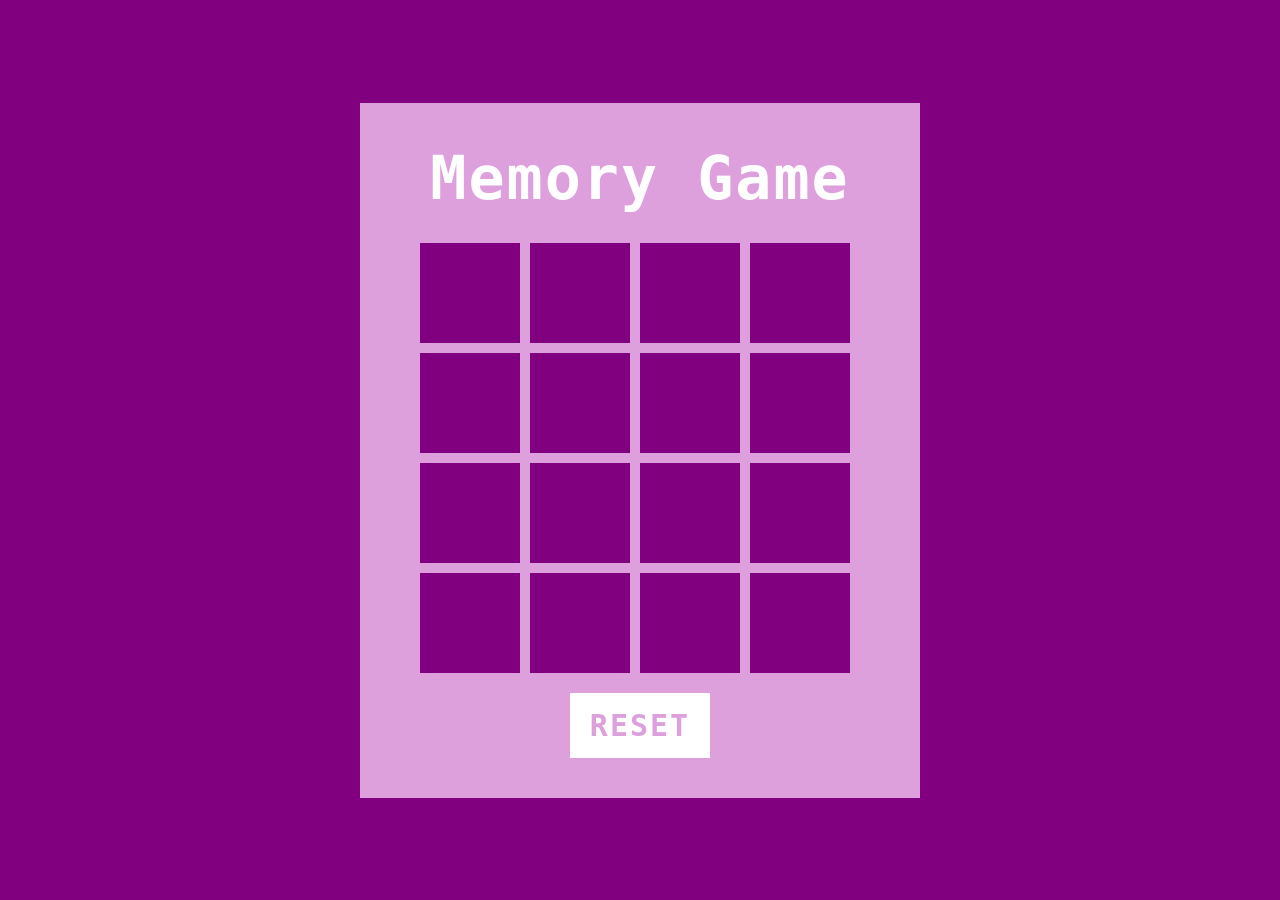
<file: index.html>
<!DOCTYPE html>
<html lang="en">
<head>
    <meta charset="UTF-8">
    <meta name="viewport" content="width=device-width, initial-scale=1.0">
    <title>Memory Game</title>
    <link rel="stylesheet" href="memo.css">
</head>
<body>
    <div class="container">
        <div class="clockDiv">
            00:00
        </div>
        <h2>Memory Game</h2>
        <div class="game"></div>
        <button class="reset" onclick="window.location.reload()">Reset</button>
    </div>
    <script src="memo.js"></script>
</body>
</html>
</file>
<file: memo.css>
*{
    margin: 0;
    padding: 0;
    box-sizing: border-box;
    font-family: monospace;
    font-size: 20px;
}
body{
    display: flex;
    justify-content: center;
    align-items: center;
    min-height: 100vh;
    background-color: purple;
}
.container{
    position: relative;
    display: flex;
    flex-direction: column;
    justify-content: center;
    align-items: center;
    gap: 1.5rem;
    background-color: plum;
    padding: 40px 60px;
}
h2{
    font-size: 3rem;
    color: #fff;
    text-align: center;
    letter-spacing: .1rem;
}
.reset{
    padding: 15px 20px;
    color: plum;
    background-color: #fff;
    border: none;
    font-size: 1.5rem;
    letter-spacing: .1rem;
    text-transform: uppercase;
    cursor: pointer;
    font-weight: 600;
}
.reset:focus{
    color: #fff;
    background-color: purple;
}
.game{
    width: 440px;
    height: 420px;
    display: flex;
    flex-wrap: wrap;
    gap: 10px;
    transform-style: preserve-3d;
    perspective: 500px;
}
.item{
    position: relative;
    width: 100px;
    height: 100px;
    display: flex;
    justify-content: center;
    align-items: center;
    font-size: 3rem;
    background-color: #fff;
    transition: 1s;
}
.item.boxOpen{
    transform: rotateY(0deg);
} 
.item:after{
    content: '';
    position: absolute;
    inset: 0;
    background-color: purple;
    transition: 1s;
    transform: rotateY(0deg);
    backface-visibility: hidden;
}
.boxOpen:after,.boxMatch:after{
    transform: rotateY(180deg);
}
.clockDiv{
    width: 70px;
    height: 40px;
    position: absolute;
    top: 0;
    background: purple;
    color: #fff;
    text-align: center;
    display: flex;
    justify-content: center;
    align-items: center;
    font-size: 23px;
    font-weight: 800;
    display: none;
}
@media (max-width:500px) {
    .container{
        padding: 40px 30px;
    }
}
</file>
